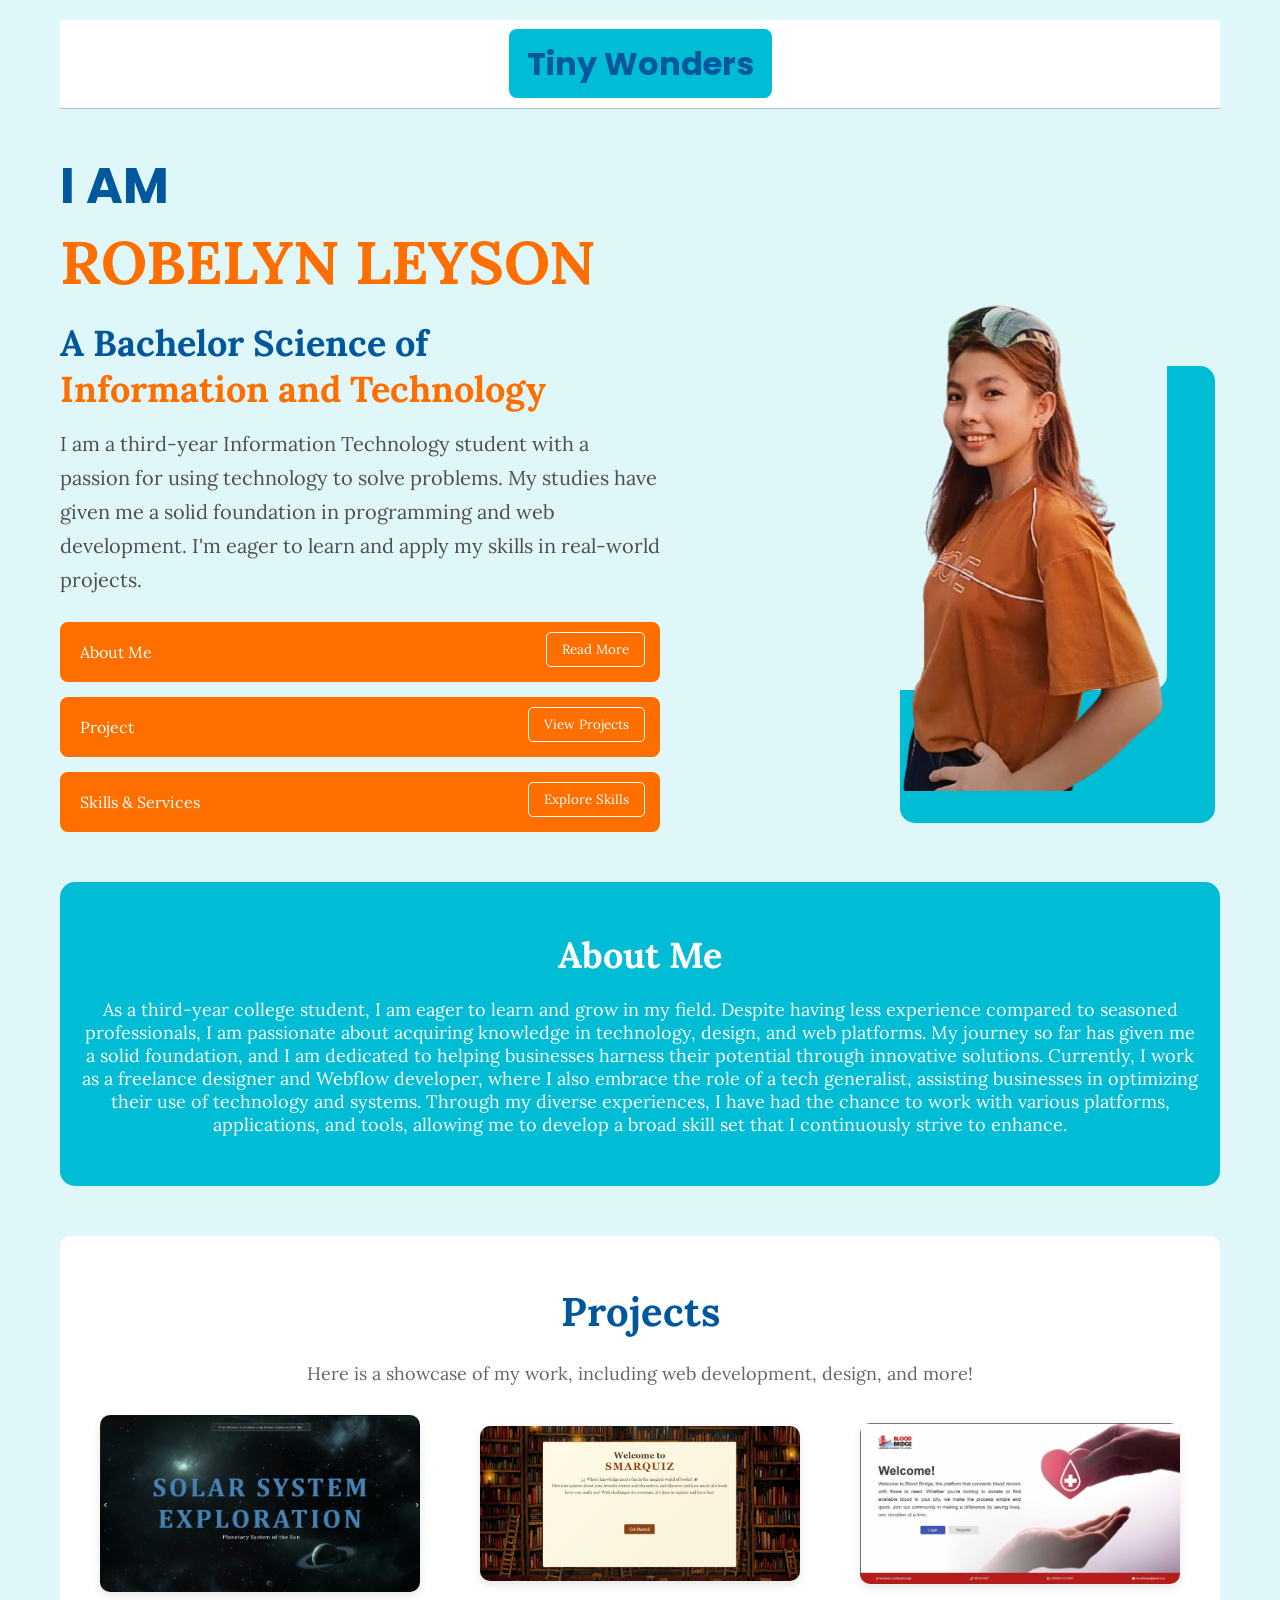
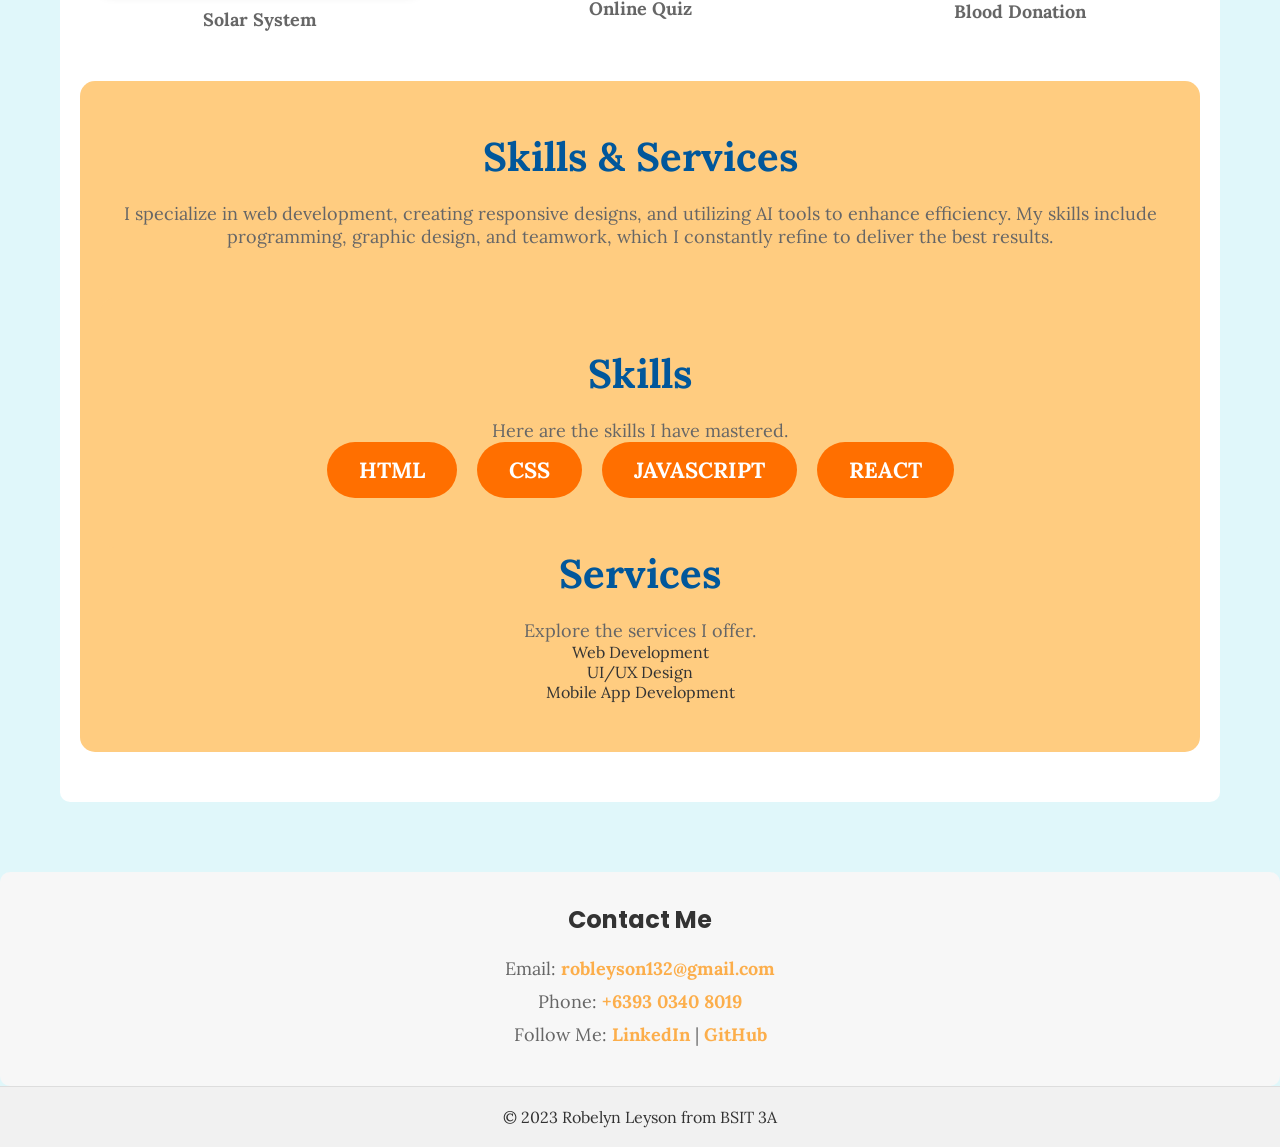
<file: docs/index.html>
<!DOCTYPE html>
<html lang="en">
<head>
  <meta charset="UTF-8">
  <meta name="viewport" content="width=device-width, initial-scale=1.0">
  <title>Graphic Designer Portfolio</title>
  <link rel="stylesheet" href="./css/index.css">
  <script src="./js/index.js"></script>
  <link href="https://fonts.googleapis.com/css2?family=Lora:wght@400;700&family=Poppins:wght@300;400;600;700&display=swap" rel="stylesheet">

</head>
<body>
  <div class="container">
    <header>
      <div class="logo">
        <span>Tiny Wonders</span>
      </div>
    </header>
    <section class="hero">
      <div class="left-section">
        <div class="text-content">
          <h1>I AM <br><strong class="name">ROBELYN LEYSON</strong></h1>
          <h2>A Bachelor Science of <br><span>Information and Technology</span></h2>
          <p>
            I am a third-year Information Technology student with a passion for using technology to solve problems. 
            My studies have given me a solid foundation in programming and web development. 
            I'm eager to learn and apply my skills in real-world projects.
          </p>
        </div>

        <!-- Text Boxes Section -->
        <div class="text-boxes">
          <div class="text-box">
            About Me
            <div class="description">


              
              I am a third-year college student taking a Bachelor of Science in Information and Technology at 
              City of Malabon University. I live with my unrelated blood, aunt at Tondo, Manila.
            </div>
            <button class="minimalist-button" onclick="scrollToSection('about-section')">Read More</button>
          </div>
          <div class="text-box">
            Project
            <div class="description">
              I have created various systems, especially websites, with the help of AI. Thankfully, I'm able to 
              create something incredible with our own hard work.
            </div>
            <button class="minimalist-button" onclick="scrollToSection('projects-section')">View Projects</button>
          </div>
          <div class="text-box">
            Skills & Services
            <div class="description">
              With my knowledge and experience over the years of study, I can create interesting web pages 
              and perform routing skills, among other things.
            </div>
            <button class="minimalist-button" onclick="scrollToSection('skills-section')">Explore Skills</button>
          </div>
        </div>
      </div>

      <div class="right-section">
        <!-- Double Container Design -->
        <div class="image-wrapper">
          <div class="background-box large-box"></div>
          <div class="background-box small-box"></div>
          <div class="image-content">
            <img src="img/pfp.png" alt="Graphic Designer">
          </div>
        </div>
      </div>
    </section>

   


    <!-- Add the About Section -->
    <section id="about-section" class="about">
      <h2>About Me</h2>
      <p>
        As a third-year college student, I am eager to learn and grow in my field. Despite having less experience compared to seasoned professionals, I am passionate about acquiring knowledge in technology, design, and web platforms. My journey so far has given me a solid foundation, and I am dedicated to helping businesses harness their potential through innovative solutions.

Currently, I work as a freelance designer and Webflow developer, where I also embrace the role of a tech generalist, assisting businesses in optimizing their use of technology and systems.

Through my diverse experiences, I have had the chance to work with various platforms, applications, and tools, allowing me to develop a broad skill set that I continuously strive to enhance.
      </p>
    </section>

    <!-- Add the Projects Section -->
    <section id="projects-section" class="projects">
      <h2> Projects</h2>
      <p>Here is a showcase of my work, including web development, design, and more!</p>
      
      <!-- Image Container -->
  <div class="image-container">
    <div class="image-box">
      <img src="img/SSE.png" alt="Project 1">
      <p>Solar System</p>
    </div>
    <div class="image-box">
      <img src="img/smarquiz.png" alt="Project 2">
      <p>Online Quiz</p>
    </div>
    <div class="image-box">
      <img src="img/bd.png" alt="Project 3">
      <p>Blood Donation</p>
    </div>
  </div>
    <!-- Add the Skills Section -->
    <section id="skills-section" class="skills">
      <h2>Skills & Services</h2>
      <p>
        I specialize in web development, creating responsive designs, and utilizing AI tools to enhance efficiency. 
        My skills include programming, graphic design, and teamwork, which I constantly refine to deliver the best results.
      </p>
      <!-- Skills Section -->
<section id="skills-section">
  <h2>Skills</h2>
  <p>Here are the skills I have mastered.</p>
  <div class="skills-list">
    <div class="skill">HTML</div>
    <div class="skill">CSS</div>
    <div class="skill">JavaScript</div>
    <div class="skill">React</div>
  </div>
</section>

<!-- Services Section -->
<section id="services-section">
  <h2>Services</h2>
  <p>Explore the services I offer.</p>
  <div class="services-list">
    <div class="service">Web Development</div>
    <div class="service">UI/UX Design</div>
    <div class="service">Mobile App Development</div>
  </div>
</section>

      
    </section>
  </div>

  <section id="contact-section" class="contact">
    <h2>Contact Me</h2>
    <div class="contact-container">
      <p>Email: <a href="mailto:robleyson132@gmail.com">robleyson132@gmail.com</a></p>
      <p>Phone: <a href="tel:+6393 0340 8019">+6393 0340 8019</a></p>
      <p>Follow Me: 
        <a href="https://www.linkedin.com/in/robelyn" target="_blank">LinkedIn</a> | 
        <a href="https://github.com/robelyn" target="_blank">GitHub</a>
      </p>
    </div>
  </section>
  
  <footer> <p>&copy; 2023 Robelyn Leyson from BSIT 3A</p> </footer>
 
</body>
</html>
</file>
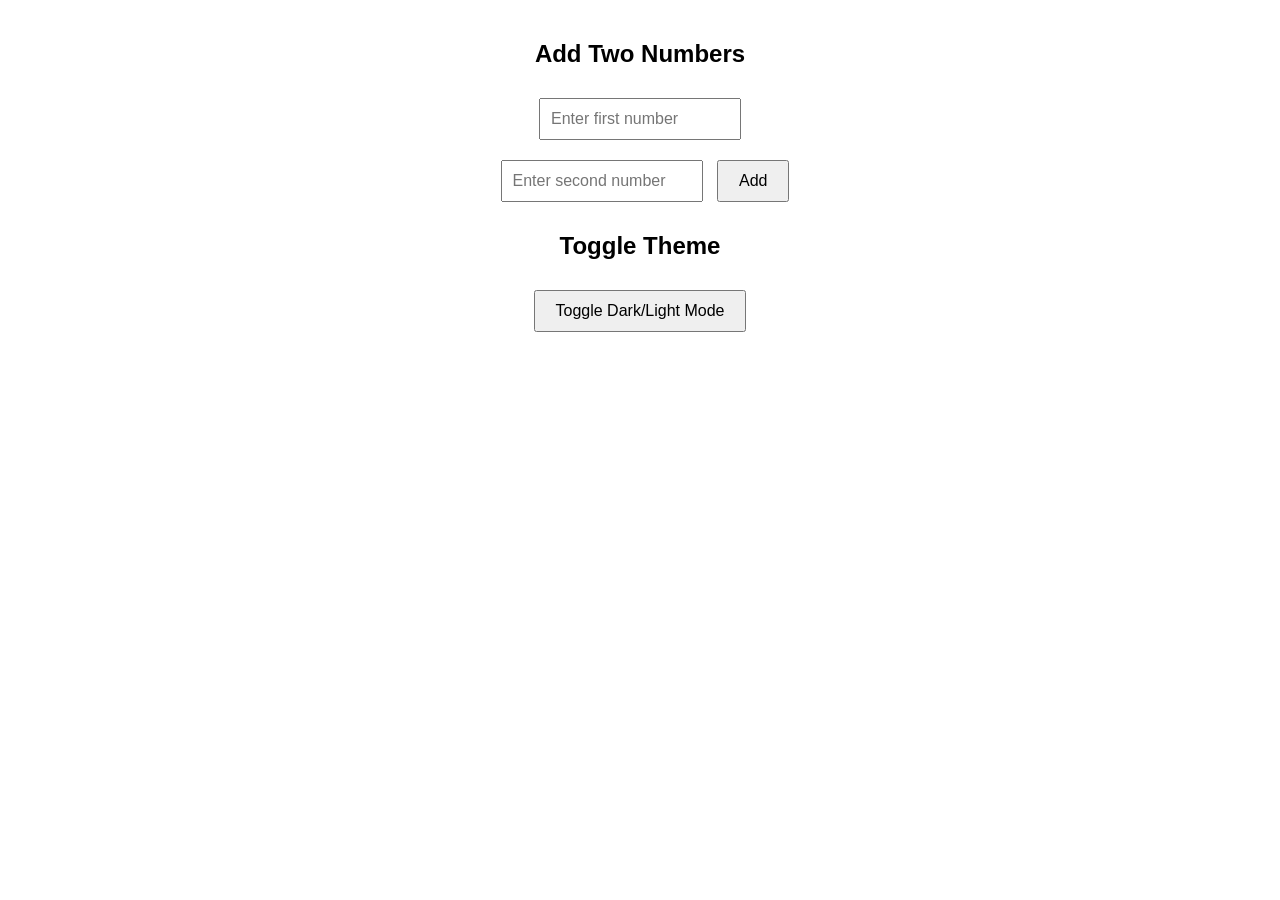
<file: docs/act6.html>
<!DOCTYPE html>
<html lang="en">
<head>
  <meta charset="UTF-8">
  <meta name="viewport" content="width=device-width, initial-scale=1.0">
  <title>Add Two Numbers & Toggle Theme</title>
  <style>
    /* Light and dark mode styles */
    body {
      font-family: Arial, sans-serif;
      margin: 0;
      padding: 20px;
      transition: background-color 0.3s, color 0.3s;
    }

    .light-mode {
      background-color: #ffffff;
      color: #000000;
    }

    .dark-mode {
      background-color: #333333;
      color: #ffffff;
    }

    /* Styling for input, button, and result display */
    .container {
      max-width: 400px;
      margin: auto;
      text-align: center;
    }

    input[type="number"] {
      padding: 10px;
      margin: 10px;
      font-size: 16px;
      width: calc(50% - 22px);
    }

    button {
      padding: 10px 20px;
      font-size: 16px;
      cursor: pointer;
      margin-top: 10px;
    }

    #result {
      margin-top: 20px;
      font-size: 18px;
      font-weight: bold;
    }
  </style>
</head>
<body class="light-mode">
  <div class="container">
    <h2>Add Two Numbers</h2>
    <input type="number" id="num1" placeholder="Enter first number">
    <input type="number" id="num2" placeholder="Enter second number">
    <button onclick="addNumbers()">Add</button>
    <div id="result"></div>

    <h2>Toggle Theme</h2>
    <button onclick="toggleTheme()">Toggle Dark/Light Mode</button>
  </div>

  <script>
    function addNumbers() {
      const num1 = parseFloat(document.getElementById('num1').value);
      const num2 = parseFloat(document.getElementById('num2').value);
      const result = num1 + num2;
      document.getElementById('result').textContent = Result: ${result};
    }

    function toggleTheme() {
      document.body.classList.toggle('dark-mode');
      document.body.classList.toggle('light-mode');
    }
  </script>
</body>
</html>
</file>
<file: docs/css/index.css>
/* General Styles */
* {
  margin: 0;
  padding: 0;
  box-sizing: border-box;
  font-family: 'Lora', serif; /* Elegant serif font for body text */
}

body {
  background-color: #e0f7fa; /* Soft light cyan background for a fresh feel */
  color: #333; /* Dark text for good contrast */
  font-family: 'Lora', serif;
}

.container {
  width: 100%;
  max-width: 1200px;
  margin: 0 auto;
  padding: 20px;
}

header {
  background-color: #ffffff;
  padding: 20px 0;
  text-align: center;
  border-bottom: 1px solid #b0bec5; /* Subtle gray border */
}

.logo span {
  font-size: 32px;
  color: #01579b; /* Dark blue for the logo */
  font-weight: bold;
  background-color: #00bcd4; /* Bright cyan background */
  padding: 12px 18px;
  border-radius: 8px;
  font-family: 'Poppins', sans-serif; /* Clean sans-serif for logo */
}

/* Hero Section Styles */
.hero {
  display: flex;
  justify-content: space-between;
  align-items: center;
  margin-top: 40px;
  gap: 40px;
}

/* Left Section (Text Content) */
.left-section {
  max-width: 600px;
}

.text-content h1 {
  font-size: 50px;
  margin-bottom: 15px;
  color: #01579b;
  font-family: 'Poppins', sans-serif; /* For prominent headings */
}

.text-content .name {
  font-size: 60px;
  font-weight: bold;
  color: #ff6f00; /* Vibrant orange for emphasis */
}

.text-content h2 {
  font-size: 36px;
  margin-bottom: 15px;
  color: #01579b;
}

.text-content span {
  color: #ff6f00;
}

.text-content p {
  margin-bottom: 25px;
  font-size: 20px;
  line-height: 1.7;
  color: #4f4f4f;
}

/* Text Boxes */
.text-boxes {
  display: flex;
  flex-direction: column;
  gap: 15px;
  margin-top: 25px;
}

.text-box {
  background-color: #ff6f00; /* Vibrant orange for text boxes */
  padding: 20px;
  border-radius: 8px;
  position: relative;
  transition: all 0.3s ease;
  color: white;
  font-family: 'Lora', serif;
}

.text-box .description {
  display: none;
  position: absolute;
  top: 100%;
  left: 0;
  background-color: #ffffff;
  border: 1px solid #ddd;
  padding: 12px;
  border-radius: 8px;
  box-shadow: 0 0 12px rgba(0, 0, 0, 0.1);
  width: 100%;
  color: #333;
}

.text-box:hover {
  margin-bottom: 60px;
}

.text-box:hover .description {
  display: block;
}

/* Minimalist Button */
.minimalist-button {
  background-color: transparent;
  color: white;
  border: 1px solid white;
  padding: 8px 15px;
  border-radius: 5px;
  cursor: pointer;
  transition: background-color 0.3s, color 0.3s;
  position: absolute;
  right: 15px;
  bottom: 15px;
}

.minimalist-button:hover {
  background-color: #ffffff;
  color: #ff6f00;
}

/* Right Section (Image Content) */
.right-section {
  text-align: center;
}

/* Image Wrapper for Double Background Box */
.image-wrapper {
  position: relative;
  width: 420px;
  margin: 0 auto;
}

.background-box {
  position: absolute;
  border-radius: 15px;
  z-index: 1;
}

/* Large Box (Outer) */
.large-box {
  width: 75%;
  height: 75%;
  background-color: #00bcd4; /* Light cyan */
  top: 180px;
  left: 100px;
  z-index: 0;
}

/* Small Box (Inner) */
.small-box {
  width: 72%;
  height: 68%;
  background-color: #e0f7fa; /* Light cyan */
  top: 90px;
  left: 65px;
  margin: auto;
  z-index: 1;
}

/* Image Styling */
.image-content img {
  width: 100%;
  margin-top: 0px;
  border-radius: 15px;
  object-fit: cover;
  position: relative;
  z-index: 2;
  transition: transform 0.3s;
}

.image-content img:hover {
  transform: scale(1.1);
}

/* Projects Section */
#projects-section {
  padding: 50px 20px;
  margin-top: 50px;
  background-color: #ffffff;
  border-radius: 10px;
  text-align: center;
}

#projects-section h2 {
  font-size: 40px;
  color: #01579b;
  margin-bottom: 25px;
}

#projects-section p {
  font-size: 18px;
  color: #666;
}

.image-container {
  display: flex;
  justify-content: space-between;
  align-items: center;
  gap: 20px;
  margin-top: 30px;
}

.image-box {
  flex: 1;
  text-align: center;
}

.image-box img {
  width: 100%;
  max-width: 320px;
  height: auto;
  border-radius: 10px;
  box-shadow: 0 4px 10px rgba(0, 0, 0, 0.1);
  transition: transform 0.3s;
}

.image-box img:hover {
  transform: scale(1.05);
}

.image-box p {
  margin-top: 12px;
  font-size: 16px;
  color: #333;
  font-weight: bold;
}

/* About Section */
#about-section {
  padding: 50px 20px;
  margin-top: 50px;
  background-color: #00bcd4;
  border-radius: 15px;
  text-align: center;
}

#about-section h2 {
  font-size: 36px;
  color: #ffffff;
  margin-bottom: 20px;
}

#about-section p {
  font-size: 18px;
  color: #ffffff;
}

/* Skills Section */
#skills-section {
  padding: 50px 20px;
  margin-top: 50px;
  background-color: #ffcc80; /* Soft orange-yellow */
  border-radius: 15px;
  text-align: center;
}

#skills-section h2 {
  font-size: 40px;
  color: #01579b;
  margin-bottom: 20px;
}

#skills-section p {
  font-size: 18px;
  color: #666;
}

.skills-list {
  display: flex;
  justify-content: center;
  flex-wrap: wrap;
  gap: 20px;
}

.skill {
  font-size: 22px;
  font-weight: bold;
  background-color: #ff6f00;
  color: white;
  padding: 14px 32px;
  border-radius: 30px;
  text-transform: uppercase;
  transition: transform 0.3s, background-color 0.3s;
}

.skill:hover {
  transform: scale(1.1);
  background-color: #00bcd4; /* Cyan on hover */
}


/* Contact Section */
.contact {
  background-color: #f7f7f7;
  padding: 30px 20px;
  text-align: center;
  margin-top: 50px;
  border-radius: 10px;
}

.contact h2 {
  font-family: 'Poppins', sans-serif;
  color: #333;
  font-size: 24px;
  margin-bottom: 20px;
}

.contact-container p {
  font-family: 'Lora', serif;
  color: #666;
  font-size: 18px;
  margin: 10px 0;
}

.contact-container a {
  color: #fcae4b; /* Matching the theme color */
  text-decoration: none;
  font-weight: bold;
}

.contact-container a:hover {
  text-decoration: underline;
}



footer {
  background-color: #f1f1f1;
  color: #333;
  padding: 20px 0;
  text-align: center;
  border-top: 1px solid #ddd;
}
</file>
